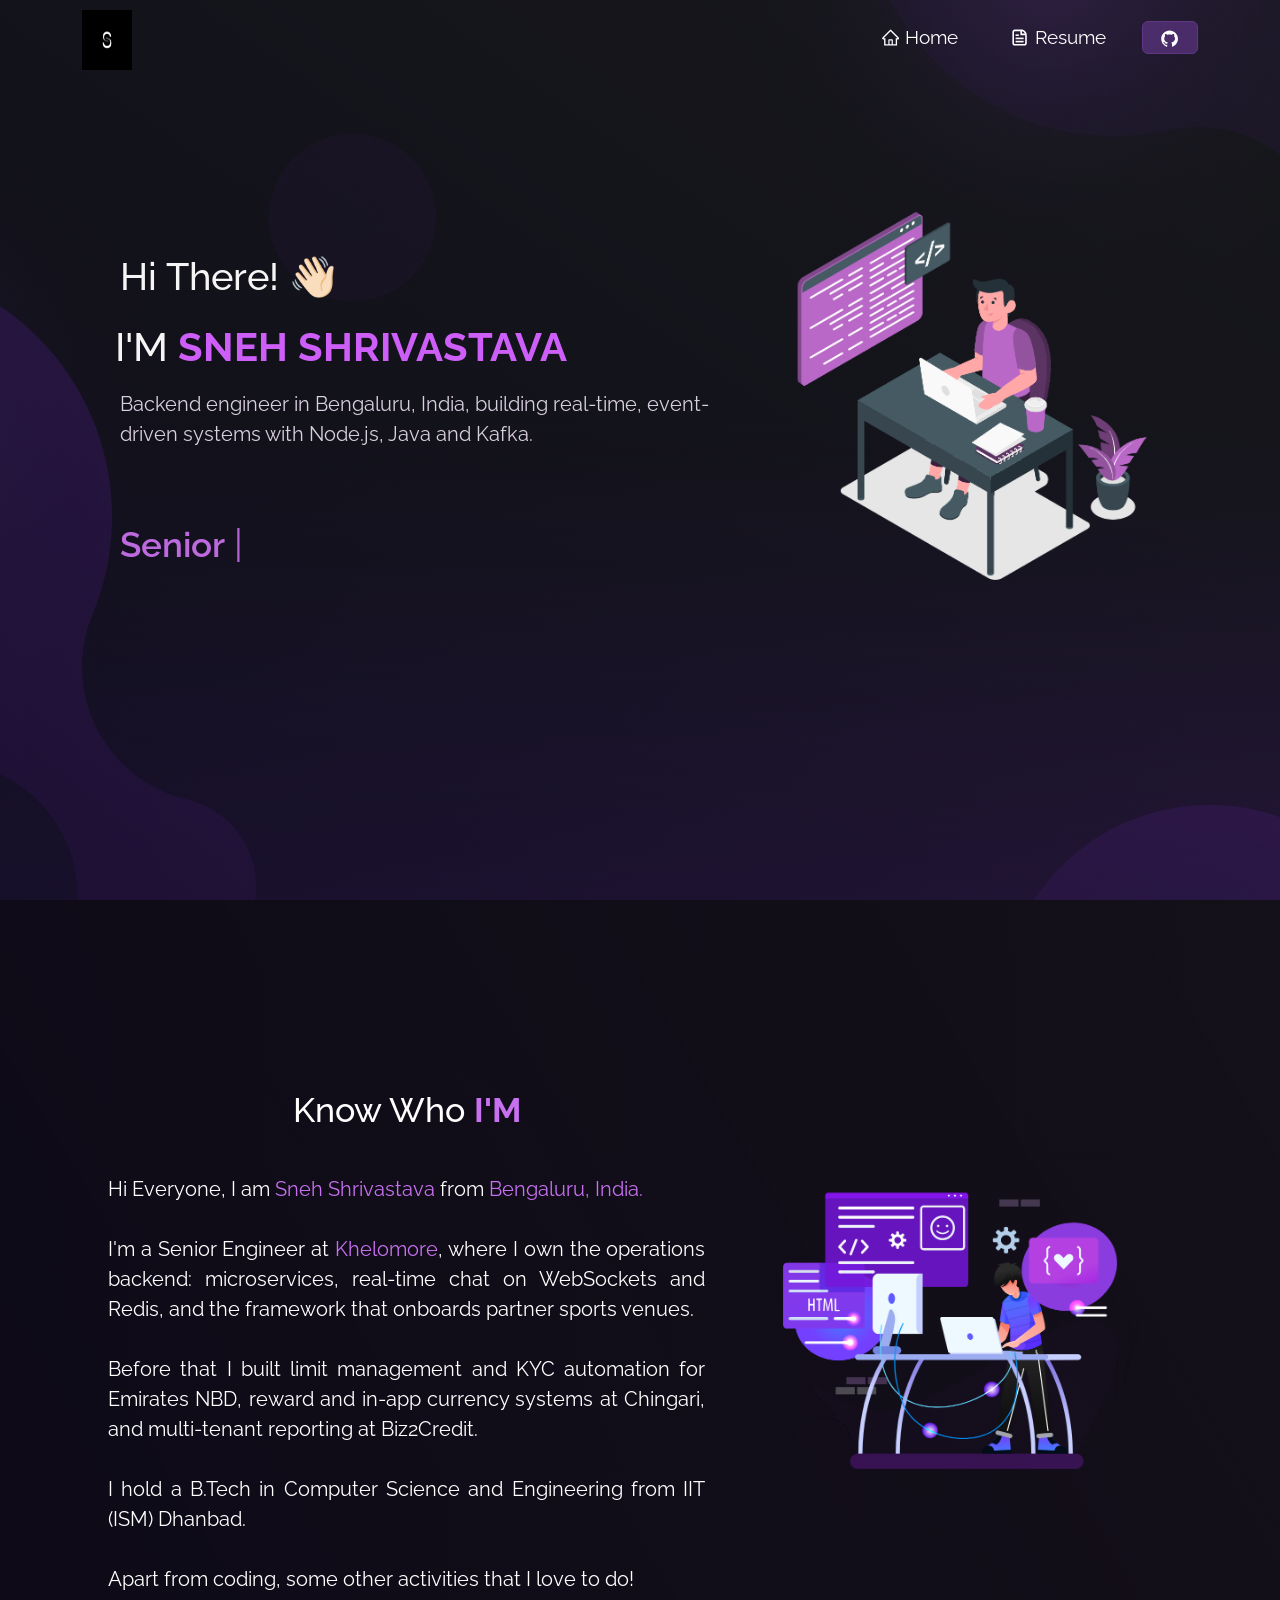
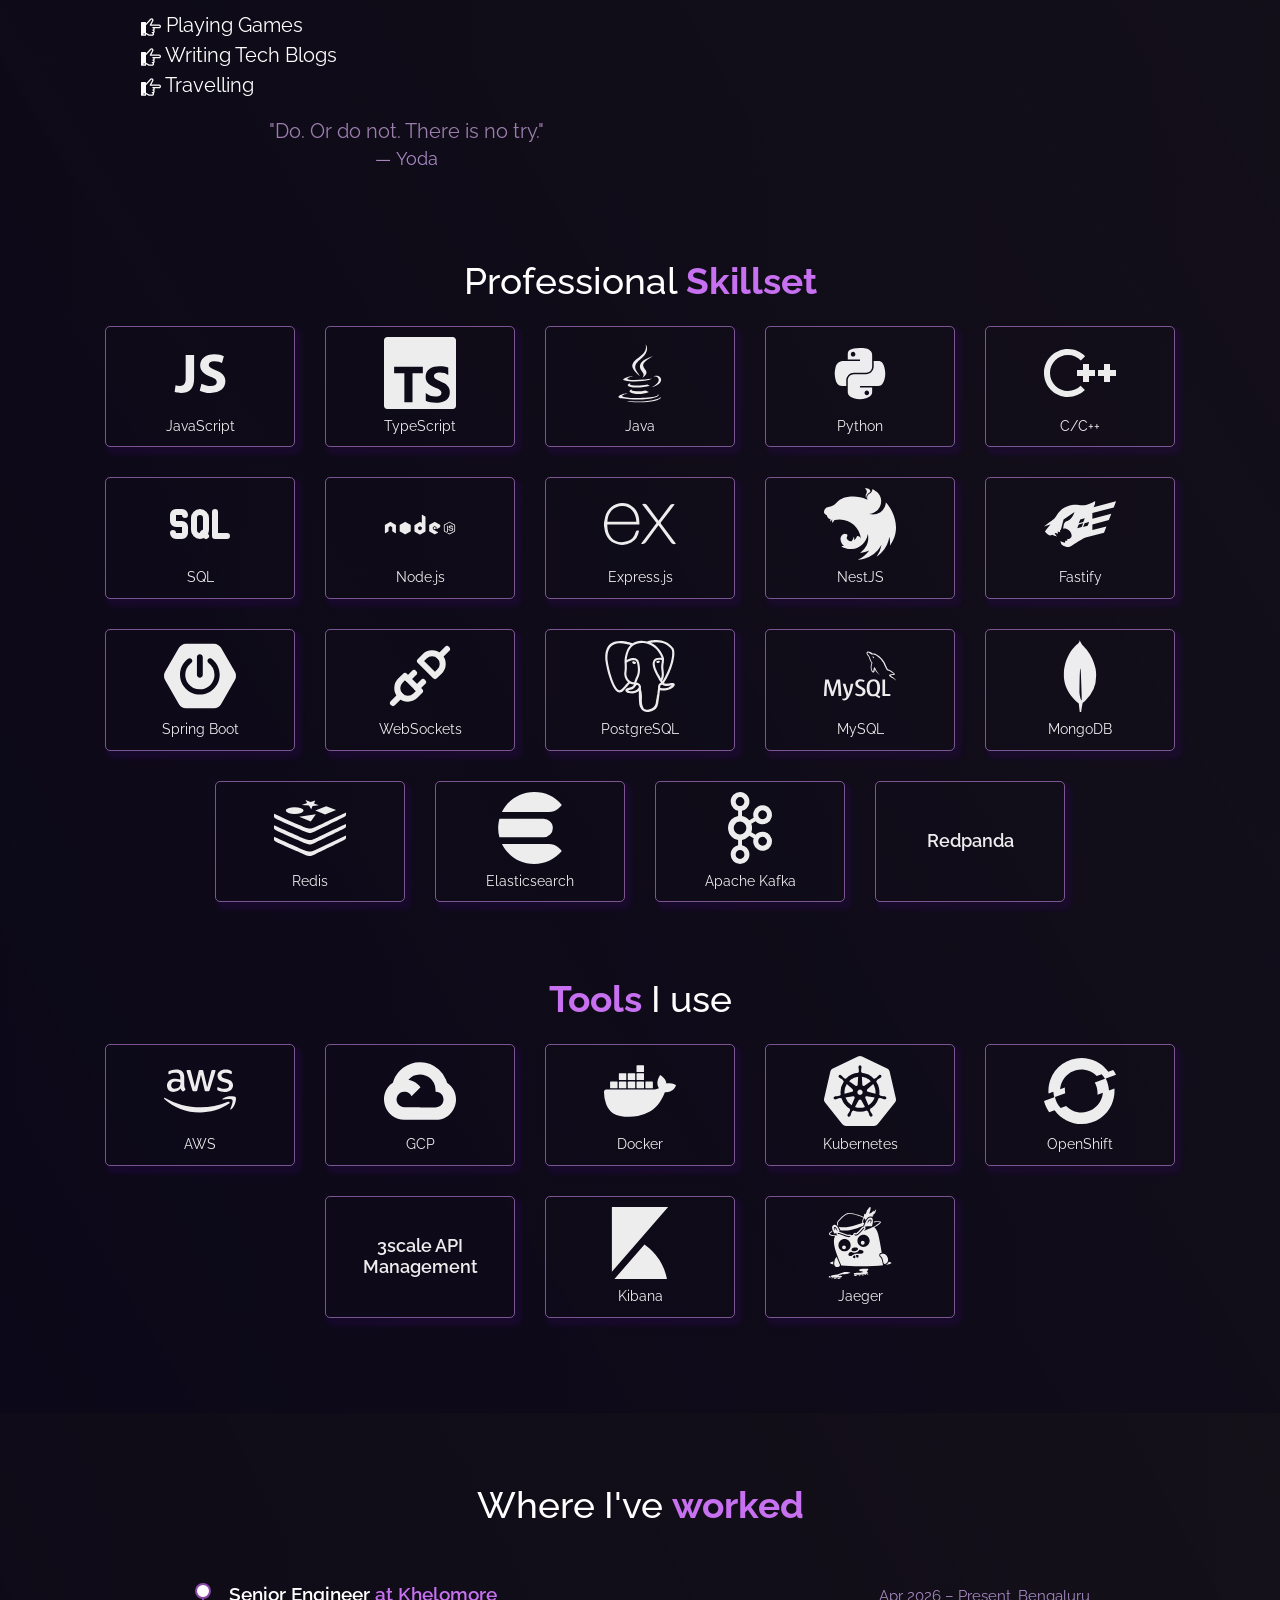
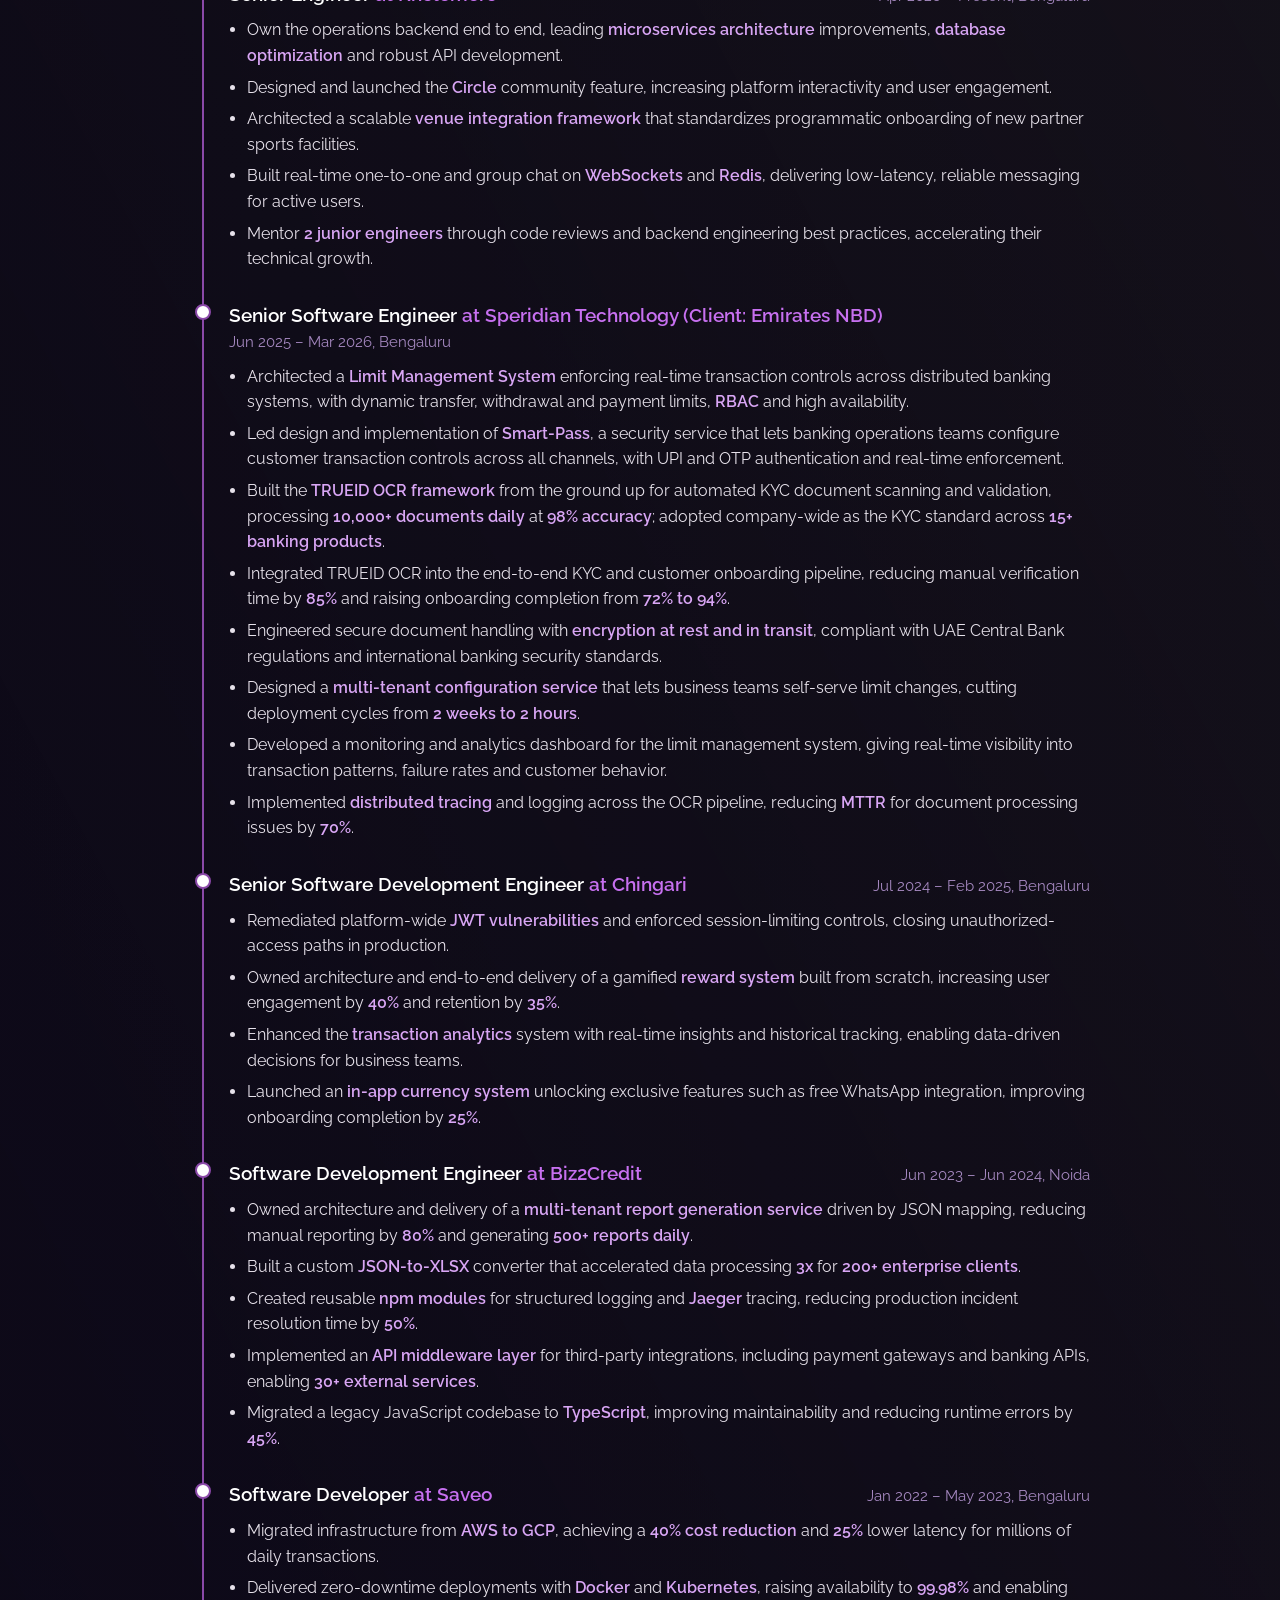
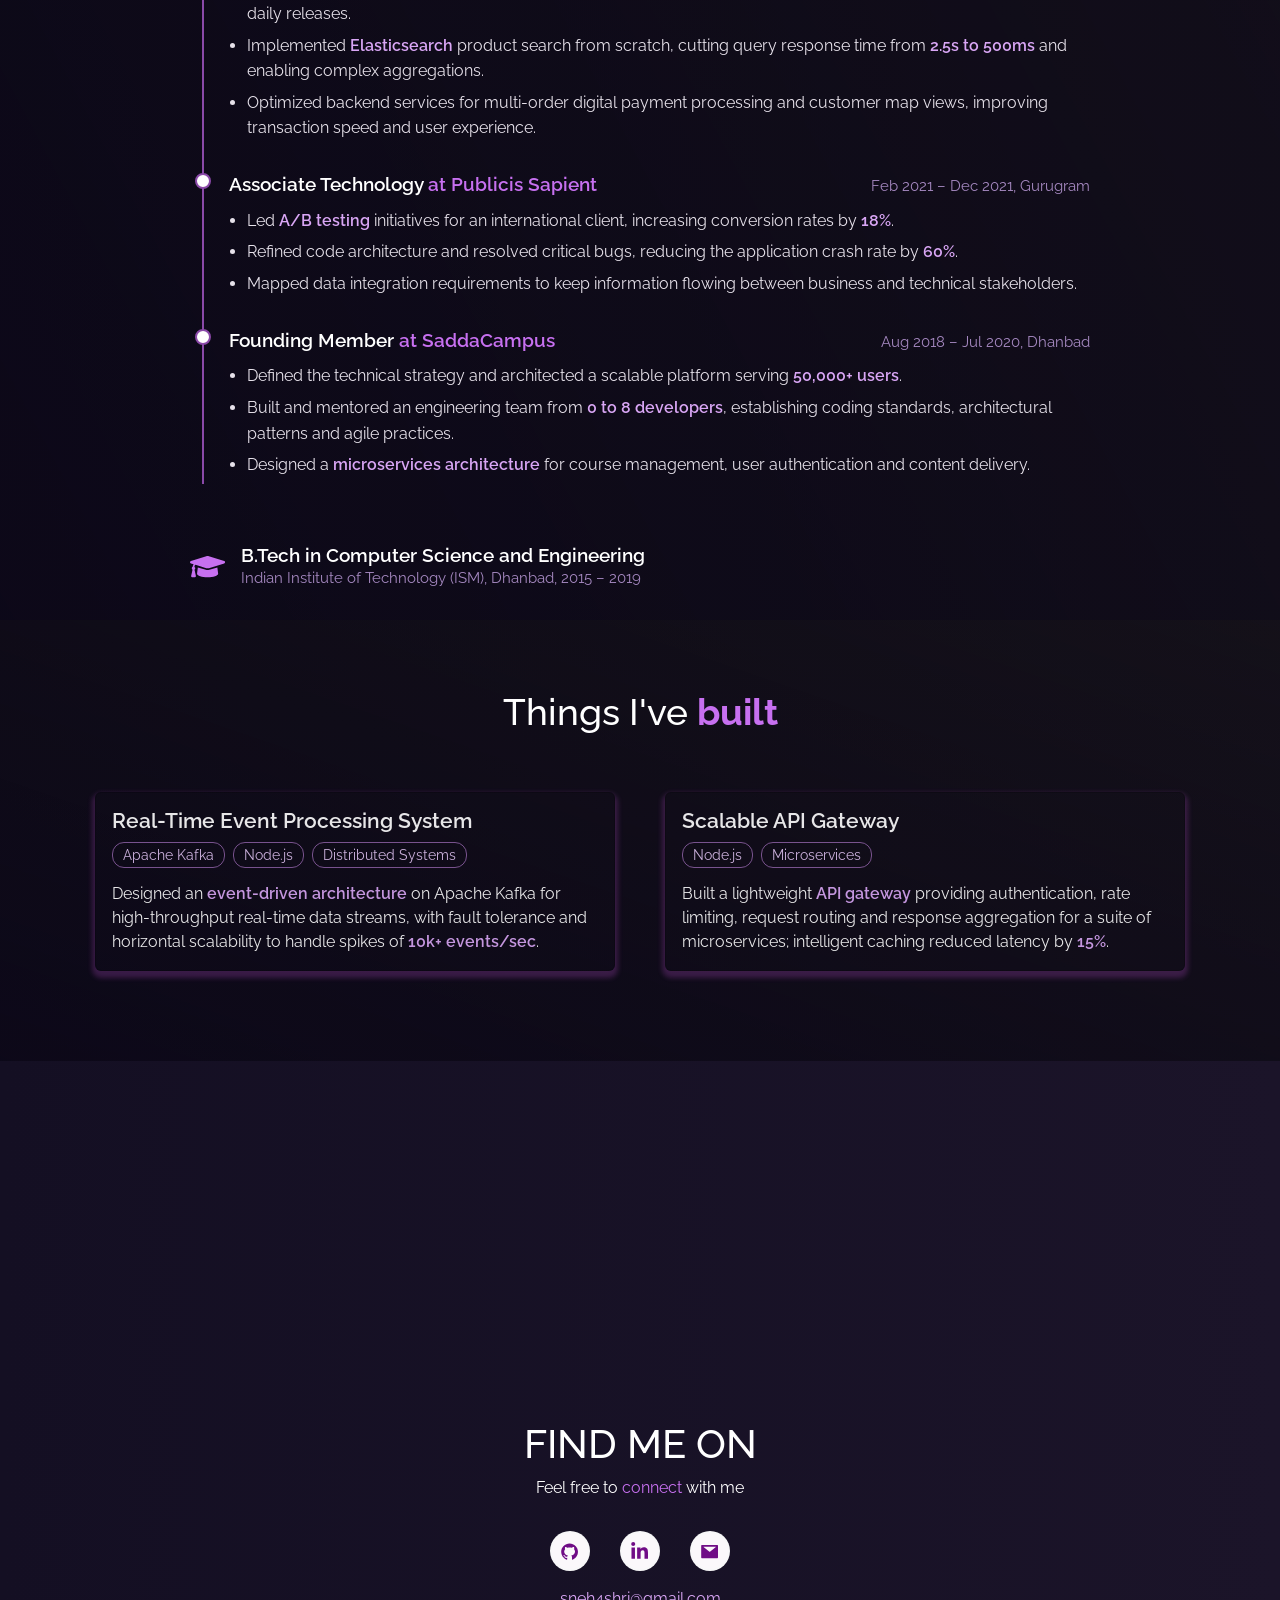
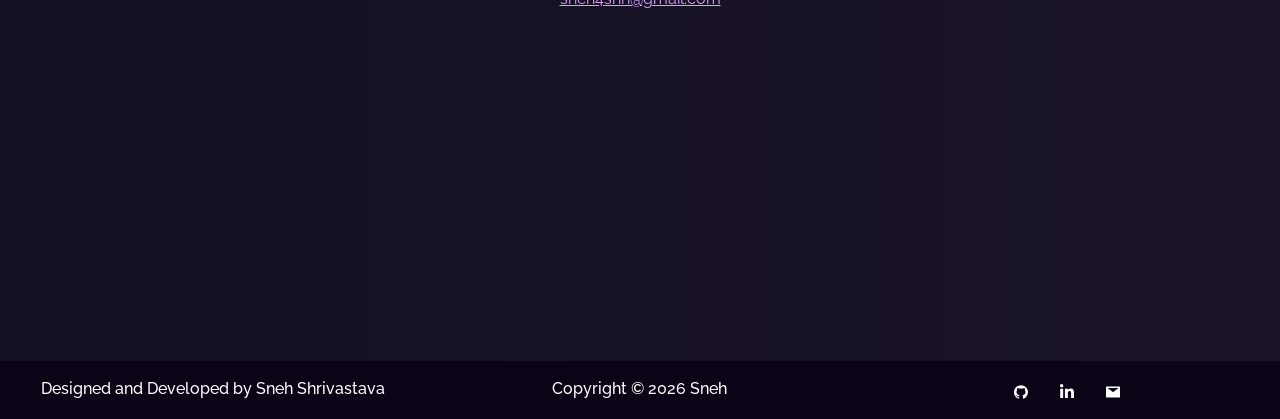
<file: index.html>
<!doctype html><html lang="en"><head><meta charset="utf-8"/><link rel="icon" href="/favicon.png"/><meta name="viewport" content="width=device-width,initial-scale=1"/><meta name="theme-color" content="#0c0513"/><link rel="manifest" href="/manifest.json"/><title>Sneh Shrivastava | Senior Backend Engineer</title><meta name="description" content="Sneh Shrivastava is a Senior Backend Engineer in Bengaluru specializing in Node.js, Java, Spring Boot, Kafka and cloud-native microservices."><link rel="canonical" href="https://snehshrivastava.github.io/"><meta itemprop="name" content="Sneh Shrivastava | Senior Backend Engineer"><meta itemprop="description" content="Senior Backend Engineer specializing in Node.js, Java, Spring Boot, Kafka and cloud-native microservices."><meta property="og:url" content="https://snehshrivastava.github.io/"><meta property="og:type" content="website"><meta property="og:title" content="Sneh Shrivastava | Senior Backend Engineer"><meta property="og:description" content="Senior Backend Engineer specializing in Node.js, Java, Spring Boot, Kafka and cloud-native microservices."><meta name="twitter:card" content="summary"><meta name="twitter:title" content="Sneh Shrivastava | Senior Backend Engineer"><meta name="twitter:description" content="Senior Backend Engineer specializing in Node.js, Java, Spring Boot, Kafka and cloud-native microservices."><link href="https://cdn.jsdelivr.net/npm/bootstrap@5.0.2/dist/css/bootstrap.min.css" rel="stylesheet" integrity="sha384-EVSTQN3/azprG1Anm3QDgpJLIm9Nao0Yz1ztcQTwFspd3yD65VohhpuuCOmLASjC" crossorigin="anonymous"><script defer="defer" src="/static/js/main.564be6f8.js"></script><link href="/static/css/main.c90e0958.css" rel="stylesheet"></head><body><noscript>You need to enable JavaScript to run this app.</noscript><div id="root"></div></body></html>
</file>
<file: static/css/main.c90e0958.css>
@import url(https://fonts.googleapis.com/css2?family=Raleway:wght@500&display=swap);body{-webkit-font-smoothing:antialiased;-moz-osx-font-smoothing:grayscale;background-image:linear-gradient(270deg,#1b1429,#140f23);font-family:Raleway,serif!important;margin:0}:root{--react-pdf-text-layer:1;--highlight-bg-color:#b400aa;--highlight-selected-bg-color:#006400}@media screen and (forced-colors:active){:root{--highlight-bg-color:Highlight;--highlight-selected-bg-color:ButtonText}}[data-main-rotation="90"]{transform:rotate(90deg) translateY(-100%)}[data-main-rotation="180"]{transform:rotate(180deg) translate(-100%,-100%)}[data-main-rotation="270"]{transform:rotate(270deg) translateX(-100%)}.textLayer{-webkit-text-size-adjust:none;-moz-text-size-adjust:none;text-size-adjust:none;forced-color-adjust:none;inset:0;line-height:1;overflow:hidden;position:absolute;text-align:left;text-align:initial;transform-origin:0 0;z-index:2}.textLayer :is(span,br){color:#0000;cursor:text;margin:0;position:absolute;transform-origin:0 0;white-space:pre}.textLayer span.markedContent{height:0;top:0}.textLayer .highlight{background-color:#b400aa;background-color:var(--highlight-bg-color);border-radius:4px;margin:-1px;padding:1px}.textLayer .highlight.appended{position:static}.textLayer .highlight.begin{border-radius:4px 0 0 4px}.textLayer .highlight.end{border-radius:0 4px 4px 0}.textLayer .highlight.middle{border-radius:0}.textLayer .highlight.selected{background-color:#006400;background-color:var(--highlight-selected-bg-color)}.textLayer br::selection{background:#0000}.textLayer .endOfContent{cursor:default;display:block;inset:100% 0 0;position:absolute;-webkit-user-select:none;user-select:none;z-index:-1}.textLayer .endOfContent.active{top:0}:root{--react-pdf-annotation-layer:1;--annotation-unfocused-field-background:url('data:image/svg+xml;charset=utf-8,<svg width="1" height="1" xmlns="http://www.w3.org/2000/svg"><rect width="100%" height="100%" style="fill:rgba(0,54,255,.13)"/></svg>');--input-focus-border-color:Highlight;--input-focus-outline:1px solid Canvas;--input-unfocused-border-color:#0000;--input-disabled-border-color:#0000;--input-hover-border-color:#000;--link-outline:none}@media screen and (forced-colors:active){:root{--input-focus-border-color:CanvasText;--input-unfocused-border-color:ActiveText;--input-disabled-border-color:GrayText;--input-hover-border-color:Highlight;--link-outline:1.5px solid LinkText}.annotationLayer .buttonWidgetAnnotation:is(.checkBox,.radioButton) input:required,.annotationLayer .choiceWidgetAnnotation select:required,.annotationLayer .textWidgetAnnotation :is(input,textarea):required{outline:1.5px solid selectedItem}.annotationLayer .linkAnnotation:hover{-webkit-backdrop-filter:invert(100%);backdrop-filter:invert(100%)}}.annotationLayer{left:0;pointer-events:none;position:absolute;top:0;transform-origin:0 0;z-index:3}.annotationLayer[data-main-rotation="90"] .norotate{transform:rotate(270deg) translateX(-100%)}.annotationLayer[data-main-rotation="180"] .norotate{transform:rotate(180deg) translate(-100%,-100%)}.annotationLayer[data-main-rotation="270"] .norotate{transform:rotate(90deg) translateY(-100%)}.annotationLayer canvas{height:100%;position:absolute;width:100%}.annotationLayer section{box-sizing:border-box;margin:0;pointer-events:auto;position:absolute;text-align:left;text-align:initial;transform-origin:0 0}.annotationLayer .linkAnnotation{outline:none;outline:var(--link-outline)}.annotationLayer :is(.linkAnnotation,.buttonWidgetAnnotation.pushButton)>a{font-size:1em;height:100%;left:0;position:absolute;top:0;width:100%}.annotationLayer :is(.linkAnnotation,.buttonWidgetAnnotation.pushButton)>a:hover{background:#ff0;box-shadow:0 2px 10px #ff0;opacity:.2}.annotationLayer .textAnnotation img{cursor:pointer;height:100%;left:0;position:absolute;top:0;width:100%}.annotationLayer .buttonWidgetAnnotation:is(.checkBox,.radioButton) input,.annotationLayer .choiceWidgetAnnotation select,.annotationLayer .textWidgetAnnotation :is(input,textarea){background-image:url('data:image/svg+xml;charset=utf-8,<svg width="1" height="1" xmlns="http://www.w3.org/2000/svg"><rect width="100%" height="100%" style="fill:rgba(0,54,255,.13)"/></svg>');background-image:var(--annotation-unfocused-field-background);border:2px solid #0000;border:2px solid var(--input-unfocused-border-color);box-sizing:border-box;font:calc(9px*var(--scale-factor)) sans-serif;height:100%;margin:0;vertical-align:top;width:100%}.annotationLayer .buttonWidgetAnnotation:is(.checkBox,.radioButton) input:required,.annotationLayer .choiceWidgetAnnotation select:required,.annotationLayer .textWidgetAnnotation :is(input,textarea):required{outline:1.5px solid red}.annotationLayer .choiceWidgetAnnotation select option{padding:0}.annotationLayer .buttonWidgetAnnotation.radioButton input{border-radius:50%}.annotationLayer .textWidgetAnnotation textarea{resize:none}.annotationLayer .buttonWidgetAnnotation:is(.checkBox,.radioButton) input[disabled],.annotationLayer .choiceWidgetAnnotation select[disabled],.annotationLayer .textWidgetAnnotation :is(input,textarea)[disabled]{background:none;border:2px solid #0000;border:2px solid var(--input-disabled-border-color);cursor:not-allowed}.annotationLayer .buttonWidgetAnnotation:is(.checkBox,.radioButton) input:hover,.annotationLayer .choiceWidgetAnnotation select:hover,.annotationLayer .textWidgetAnnotation :is(input,textarea):hover{border:2px solid #000;border:2px solid var(--input-hover-border-color)}.annotationLayer .buttonWidgetAnnotation.checkBox input:hover,.annotationLayer .choiceWidgetAnnotation select:hover,.annotationLayer .textWidgetAnnotation :is(input,textarea):hover{border-radius:2px}.annotationLayer .choiceWidgetAnnotation select:focus,.annotationLayer .textWidgetAnnotation :is(input,textarea):focus{background:none;border:2px solid Highlight;border:2px solid var(--input-focus-border-color);border-radius:2px;outline:1px solid Canvas;outline:var(--input-focus-outline)}.annotationLayer .buttonWidgetAnnotation:is(.checkBox,.radioButton) :focus{background-color:initial;background-image:none}.annotationLayer .buttonWidgetAnnotation.checkBox :focus{border:2px solid Highlight;border:2px solid var(--input-focus-border-color);border-radius:2px;outline:1px solid Canvas;outline:var(--input-focus-outline)}.annotationLayer .buttonWidgetAnnotation.radioButton :focus{border:2px solid Highlight;border:2px solid var(--input-focus-border-color);outline:1px solid Canvas;outline:var(--input-focus-outline)}.annotationLayer .buttonWidgetAnnotation.checkBox input:checked:after,.annotationLayer .buttonWidgetAnnotation.checkBox input:checked:before,.annotationLayer .buttonWidgetAnnotation.radioButton input:checked:before{background-color:CanvasText;content:"";display:block;position:absolute}.annotationLayer .buttonWidgetAnnotation.checkBox input:checked:after,.annotationLayer .buttonWidgetAnnotation.checkBox input:checked:before{height:80%;left:45%;width:1px}.annotationLayer .buttonWidgetAnnotation.checkBox input:checked:before{transform:rotate(45deg)}.annotationLayer .buttonWidgetAnnotation.checkBox input:checked:after{transform:rotate(-45deg)}.annotationLayer .buttonWidgetAnnotation.radioButton input:checked:before{border-radius:50%;height:50%;left:30%;top:20%;width:50%}.annotationLayer .textWidgetAnnotation input.comb{font-family:monospace;padding-left:2px;padding-right:0}.annotationLayer .textWidgetAnnotation input.comb:focus{width:103%}.annotationLayer .buttonWidgetAnnotation:is(.checkBox,.radioButton) input{-webkit-appearance:none;appearance:none}.annotationLayer .popupTriggerArea{height:100%;width:100%}.annotationLayer .fileAttachmentAnnotation .popupTriggerArea{position:absolute}.annotationLayer .popupWrapper{font-size:calc(9px*var(--scale-factor));min-width:calc(180px*var(--scale-factor));pointer-events:none;position:absolute;width:100%}.annotationLayer .popup{word-wrap:break-word;background-color:#ff9;border-radius:calc(2px*var(--scale-factor));box-shadow:0 calc(2px*var(--scale-factor)) calc(5px*var(--scale-factor)) #888;cursor:pointer;font:message-box;margin-left:calc(5px*var(--scale-factor));max-width:calc(180px*var(--scale-factor));padding:calc(6px*var(--scale-factor));pointer-events:auto;position:absolute;white-space:normal}.annotationLayer .popup>*{font-size:calc(9px*var(--scale-factor))}.annotationLayer .popup h1{display:inline-block}.annotationLayer .popupDate{display:inline-block;margin-left:calc(5px*var(--scale-factor))}.annotationLayer .popupContent{border-top:1px solid #333;margin-top:calc(2px*var(--scale-factor));padding-top:calc(2px*var(--scale-factor))}.annotationLayer .richText>*{font-size:calc(9px*var(--scale-factor));white-space:pre-wrap}.annotationLayer .caretAnnotation,.annotationLayer .circleAnnotation svg ellipse,.annotationLayer .fileAttachmentAnnotation,.annotationLayer .freeTextAnnotation,.annotationLayer .highlightAnnotation,.annotationLayer .inkAnnotation svg polyline,.annotationLayer .lineAnnotation svg line,.annotationLayer .polygonAnnotation svg polygon,.annotationLayer .polylineAnnotation svg polyline,.annotationLayer .squareAnnotation svg rect,.annotationLayer .squigglyAnnotation,.annotationLayer .stampAnnotation,.annotationLayer .strikeoutAnnotation,.annotationLayer .underlineAnnotation{cursor:pointer}.annotationLayer section svg{height:100%;left:0;position:absolute;top:0;width:100%}.annotationLayer .annotationTextContent{color:#0000;height:100%;opacity:0;pointer-events:none;position:absolute;-webkit-user-select:none;user-select:none;width:100%}.annotationLayer .annotationTextContent span{display:inline-block;width:100%}html{--section-background-color:linear-gradient(to bottom left,hsla(0,3%,6%,.582),rgba(12,8,24,.904));--image-gradient:linear-gradient(to bottom left,hsla(0,3%,6%,.678),rgba(12,10,22,.863));--imp-text-color:#c770f0}.purple{color:#c770f0!important;color:var(--imp-text-color)!important}button:focus{box-shadow:none!important}#preloader{background-color:#0c0513;background-image:url(/static/media/pre.d4812f51c8c80976eaab.svg);background-position:50%;background-repeat:no-repeat;height:100%;left:0;position:fixed;top:0;width:100%;z-index:999999}#preloader-none{opacity:0}#no-scroll{height:100vh;overflow:hidden}::-webkit-scrollbar{width:7px}::-webkit-scrollbar-track{background:#2d1950}::-webkit-scrollbar-thumb{background:rgba(178,121,216,.959);border-radius:12px}::-webkit-scrollbar-thumb:hover{background:rgba(222,130,235,.911);border-radius:12px}.sticky{-webkit-backdrop-filter:blur(15px)!important;backdrop-filter:blur(15px)!important;background-color:#1b1a2ea9!important;box-shadow:0 10px 10px 0 rgba(9,5,29,.171)!important}.navbar,.sticky{transition:all .3s ease-out 0s!important}.navbar{font-size:1.2rem!important;padding:.3rem 2rem!important;position:fixed!important}.navbar-toggler{background-color:initial!important;border-color:#0000!important;position:relative!important}.navbar-toggler span{background-color:#be50f4!important;display:block!important;height:4px!important;left:0!important;margin-bottom:5px!important;margin-top:5px!important;opacity:1!important;transform:rotate(0deg)!important;width:27px!important}.navbar-toggler:active,.navbar-toggler:focus{outline:0!important}.navbar-toggler span:first-child,.navbar-toggler span:nth-child(3){transition:transform .35s ease-in-out!important}.navbar-toggler:not(.collapsed) span:first-child{left:12px!important;opacity:.9!important;position:absolute!important;top:10px!important;transform:rotate(135deg)!important}.navbar-toggler:not(.collapsed) span:nth-child(2){background-color:initial!important;height:12px!important;visibility:hidden!important}.navbar-toggler:not(.collapsed) span:nth-child(3){left:12px!important;opacity:.9!important;position:absolute!important;top:10px!important;transform:rotate(-135deg)!important}@media (max-width:767px){.navbar{background-color:#181a27!important;font-size:1.4rem!important;padding:1rem 2rem!important}.navbar-nav .nav-item a:after{display:none!important}}.navbar-brand{color:#fafafa!important}.logo{height:3em!important;width:2.5em!important}.navbar-nav .nav-link{color:#fff!important;padding-left:1rem!important;padding-right:1rem!important}.nav-link{padding:.8rem 1rem!important}@media (max-width:767px){.nav-link{padding:.7rem 1rem!important}}.navbar-nav .nav-item{margin-left:20px;position:relative}.navbar-nav .nav-item a{font-weight:400;position:relative;transition:all .3s ease-out 0s;z-index:1}.navbar-nav .nav-item a:after{background:#c95bf5;border-radius:16px;bottom:1px;content:"";display:block;height:5px;left:0;position:relative;transition:all .3s ease-out 0s;width:0;z-index:-1}.navbar-nav .nav-item a:hover:after{width:100%}.wave{animation-duration:2.1s;animation-iteration-count:infinite;animation-name:wave-animation;display:inline-block;transform-origin:70% 70%}@keyframes wave-animation{0%{transform:rotate(0deg)}10%{transform:rotate(14deg)}20%{transform:rotate(-8deg)}30%{transform:rotate(14deg)}40%{transform:rotate(-4deg)}50%{transform:rotate(10deg)}60%{transform:rotate(0deg)}to{transform:rotate(0deg)}}#tsparticles{background-repeat:no-repeat!important;background-size:cover!important;height:100%;position:fixed!important;width:100%}.home-header{padding-top:80px!important}.home-section{background-image:linear-gradient(to bottom left,hsla(0,3%,6%,.678),rgba(12,10,22,.863)),url(/static/media/home-bg.dc52d5d40a40b13154b0.jpg);background-image:var(--image-gradient),url(/static/media/home-bg.dc52d5d40a40b13154b0.jpg);background-position:top;background-repeat:no-repeat;height:100vh;padding-bottom:30px!important;padding-top:30px!important;position:relative;z-index:-1}.home-content{color:#f5f5f5;padding:9rem 0 2rem!important;text-align:left}.heading{font-size:2.4em!important;padding-left:50px!important}.heading-name{font-size:2.5em!important;padding-left:45px!important}.main-name{color:#cd5ff8}.Typewriter__wrapper{color:#be6adf!important;font-size:2.2em!important;font-weight:600!important}.Typewriter__cursor{color:#b562d6!important;font-size:2.4em!important}@media (max-width:767px){.Typewriter__wrapper{font-size:1.4em!important;font-weight:500!important;position:absolute!important}.Typewriter__cursor{display:none!important}}.myAvtar{justify-content:center!important;padding-top:9em!important}@media (max-width:767px){.myAvtar{padding-bottom:2em!important;padding-top:2em!important}}.home-about-section{align-items:center;display:grid;height:100vh;padding-bottom:70px!important;padding-top:70px!important;position:relative}.home-about-description{color:#fff!important;padding-bottom:20px!important;padding-top:100px!important;text-align:center}.home-about-body{font-size:1.2em!important;padding-top:50px;text-align:left}.home-about-social{color:#fff!important;padding-top:25px;text-align:center!important}.home-about-social-links{justify-content:center!important;padding-top:15px!important;padding-inline-start:0!important}.home-about-social-links,.home-social-icons{display:inline-block!important;position:relative!important}.home-social-icons{background:hsla(0,0%,100%,.972)!important;border-radius:50%!important;font-size:1.2em!important;height:40px!important;line-height:2em!important;text-align:center!important;transition:.5s!important;width:40px!important}.home-social-icons:before{background:#68187a;border-radius:50%;content:"";height:100%;left:0;position:absolute;top:0;transform:scale(.9);transition:.5s;width:100%;z-index:-1}.home-social-icons:hover:before{box-shadow:0 0 15px #801f95;transform:scale(1.1)}.home-social-icons:hover{box-shadow:0 0 5px #87209e;color:#87209e;text-shadow:0 0 2px #87209e}.social-icons{display:inline-block!important;padding-left:15px;padding-right:15px}.icon-colour{color:#700c86!important}.footer{background-color:#0a0416;bottom:0!important;padding-bottom:8px!important;padding-top:10px!important}.footer-body,.footer-copywright{text-align:center!important}.footer-body{z-index:1}@media (max-width:767px){.footer-body,.footer-copywright{text-align:center!important}}.footer h3{color:#fff!important;font-size:1em}.footer h3,.footer-icons{margin-bottom:.5em!important;margin-top:.5em!important}.footer-icons{padding:0!important}.blockquote-footer{color:#a588c0!important}.project-section{background-image:linear-gradient(to bottom left,hsla(0,3%,6%,.582),rgba(12,8,24,.904))!important;background-image:var(--section-background-color)!important;padding-bottom:30px!important;padding-top:150px!important;position:relative!important}.project-card{height:auto!important;padding:50px 25px!important}.project-card-view{background-color:initial!important;box-shadow:0 4px 5px 3px rgba(119,53,136,.459)!important;color:#fff!important;height:100%!important;opacity:.9!important;transition:all .5s ease 0s!important}.project-card-view:hover{box-shadow:0 4px 4px 5px rgba(129,72,144,.561)!important;overflow:hidden!important;transform:scale(1.02)!important}.blog-card{height:auto!important;padding:50px 25px!important}.blog-card-view{background-color:initial!important;box-shadow:0 3px 3px 2px rgba(145,77,161,.459)!important;color:#fff!important;height:100%!important;transition:all .5s ease 0s!important}.blog-link{color:#fff!important;text-decoration:none!important}.blog-link:hover{cursor:pointer!important}.blog-card-view:hover{box-shadow:0 3px 3px 5px #9b58ada6!important;overflow:hidden!important;transform:scale(1.02)!important}.card-img-top{border-radius:10px!important;opacity:.8!important;padding:20px!important}.blog-img{border-radius:0!important;opacity:.8!important;padding:0!important}.btn-primary{background-color:#623686!important;border-color:#623686!important;color:#fff!important}.btn-primary:hover{background-color:#6d20c5d7!important;border-color:#6d20c5d7!important;color:#fff!important}.btn:focus{box-shadow:none!important;outline:none!important}.project-heading{color:#fff!important;font-size:2.3em!important;font-weight:500!important;padding-top:10px!important}.about-section{background-image:linear-gradient(to bottom left,hsla(0,3%,6%,.582),rgba(12,8,24,.904))!important;background-image:var(--section-background-color)!important;color:#fff!important;height:"100vh";padding-bottom:30px!important;padding-top:150px!important;position:relative!important}.tech-icons{border:1.7px solid rgba(200,137,230,.637)!important;border-radius:5px!important;box-shadow:4px 5px 4px 3px rgba(89,4,168,.137)!important;display:table!important;font-size:4.5em!important;margin:15px!important;opacity:.93!important;overflow:hidden!important;padding:10px!important;text-align:center!important;transition:all .4s ease 0s!important;vertical-align:middle!important}@media (max-width:767px){.tech-icons{margin:10px!important}}.tech-icons:hover{border:2.2px solid rgba(197,115,230,.883)!important;overflow:hidden!important;transform:scale(1.05)!important}.tech-icons>svg{display:block;margin:0 auto}.tech-icon-label{display:block;font-size:.2em;margin-top:6px}.tech-icon-text{align-items:center;display:flex;font-size:.25em;font-weight:600;height:5.5em;justify-content:center;line-height:1.2}.tech-icon-images{line-height:1.6!important;padding:20px!important}.quote-card-view{background-color:initial!important;border:none!important;color:#fff!important}.about-activity{list-style:none!important;padding-left:1px!important;text-align:left!important}@media (max-width:767px){.about-img{padding-top:0!important}}.resume-section{background-image:linear-gradient(to bottom left,hsla(0,3%,6%,.582),rgba(12,8,24,.904))!important;background-image:var(--section-background-color)!important;color:#fff!important;padding-bottom:30px!important;padding-top:110px!important;position:relative!important}.resume{justify-content:center;padding-bottom:50px;padding-top:50px}.resume-left{padding-right:80px!important}.resume-right{padding-left:80px!important}@media (max-width:767px){.resume-left,.resume-right{padding-left:15px!important;padding-right:15px!important}}.resume .resume-title{font-size:2em;font-weight:700;padding-bottom:30px;padding-top:30px}.resume .resume-item{border-left:2px solid #8a49a8;margin-top:-2px;padding:0 0 10px 25px;position:relative}.resume .resume-item .resume-title{background:#5234795d;display:inline-block;font-size:.9em;font-weight:600;line-height:18px;margin-bottom:10px;padding:8px 15px}.resume .resume-item ul{padding-left:20px;text-align:justify}.resume .resume-item ul li{list-style:none;padding-bottom:10px}.resume .resume-item:last-child{padding-bottom:0}.resume .resume-item:before{background:#fff;border:2px solid #8a49a8;border-radius:50px;content:"";height:16px;left:-9px;position:absolute;top:0;width:16px}.resume-page{box-shadow:0 4px 12px #0006;margin-bottom:24px}.highlight{color:#d9a6f5;font-weight:600}.home-tagline{color:#d8cfe0;font-size:1.25em;max-width:34em;padding-left:50px;padding-top:10px}.experience-section,.projects-home-section{background-image:linear-gradient(to bottom left,hsla(0,3%,6%,.582),rgba(12,8,24,.904))!important;background-image:var(--section-background-color)!important;color:#fff!important;padding-bottom:30px!important;padding-top:60px!important;position:relative!important;text-align:left}.experience-section .project-heading,.projects-home-section .project-heading{text-align:center}.experience-timeline{margin:0 auto;max-width:900px;padding-left:12px}.experience-timeline .resume-item{padding-bottom:28px}.experience-timeline .resume-item ul{margin-bottom:0;padding-left:0;text-align:left}.experience-timeline .resume-item ul li{color:#e6e1ea;line-height:1.6;list-style:disc;margin-left:18px;padding-bottom:6px}.experience-header{align-items:baseline;display:flex;flex-wrap:wrap;gap:4px 16px;justify-content:space-between;margin-bottom:10px}.experience-role{font-size:1.2em;font-weight:600;margin:0}.experience-company{color:#c770f0;color:var(--imp-text-color)}.experience-period{color:#a588c0;font-size:.95em;margin:0}.experience-education{align-items:center;display:flex;gap:16px;margin:10px auto 0;max-width:900px}.experience-education-icon{color:#c770f0;color:var(--imp-text-color);flex-shrink:0;font-size:2.2em}.project-title{font-size:1.3em;font-weight:600}.project-stack{display:flex;flex-wrap:wrap;gap:8px;margin:8px 0 14px;padding:0}.project-stack li{border:1px solid rgba(200,137,230,.637);border-radius:12px;color:#e0c3f2;font-size:.85em;list-style:none;padding:2px 10px}.home-email{color:#d9a6f5}@media (max-width:767px){.home-tagline{font-size:1.05em}.experience-timeline{padding-left:10px;padding-right:4px}}.like-item{font-family:sans-serif!important;font-size:1.1em!important;padding-top:10px!important}.like-btn{background-color:#934cce5e!important;border-color:#934cce5e!important;border-radius:5px!important;line-height:1.4!important;padding:.25rem .98rem!important;transition:.3s ease!important}.like-btn:hover{background-color:#a24dd386!important;border-color:#a24dd386!important;transform:translateY(-2px)!important}.animate-like{animation-duration:.85s;animation-fill-mode:forwards;animation-name:likeAnimation}@keyframes likeAnimation{0%{transform:scale(1.5)}to{transform:scale(1)}}.fork-btn{font-size:1.1em!important;padding-top:10px!important}.fork-btn-inner{background-color:#934cce5e!important;line-height:1.4em!important;padding:.25rem 1.1rem!important;text-align:center!important;vertical-align:middle!important}.fork-btn-inner:hover{background-color:#a24dd386!important;border-color:#a24dd386!important;transform:translateY(-2px)!important}.fork-btn-inner:after{display:none!important}.App{text-align:center}.App-logo{height:40vmin;pointer-events:none}@media (prefers-reduced-motion:no-preference){.App-logo{animation:App-logo-spin 20s linear infinite}}.App-header{align-items:center;background-color:#282c34;color:#fff;display:flex;flex-direction:column;font-size:calc(10px + 2vmin);justify-content:center;min-height:100vh}.App-link{color:#61dafb}@keyframes App-logo-spin{0%{transform:rotate(0deg)}to{transform:rotate(1turn)}}
/*# sourceMappingURL=main.c90e0958.css.map*/
</file>
